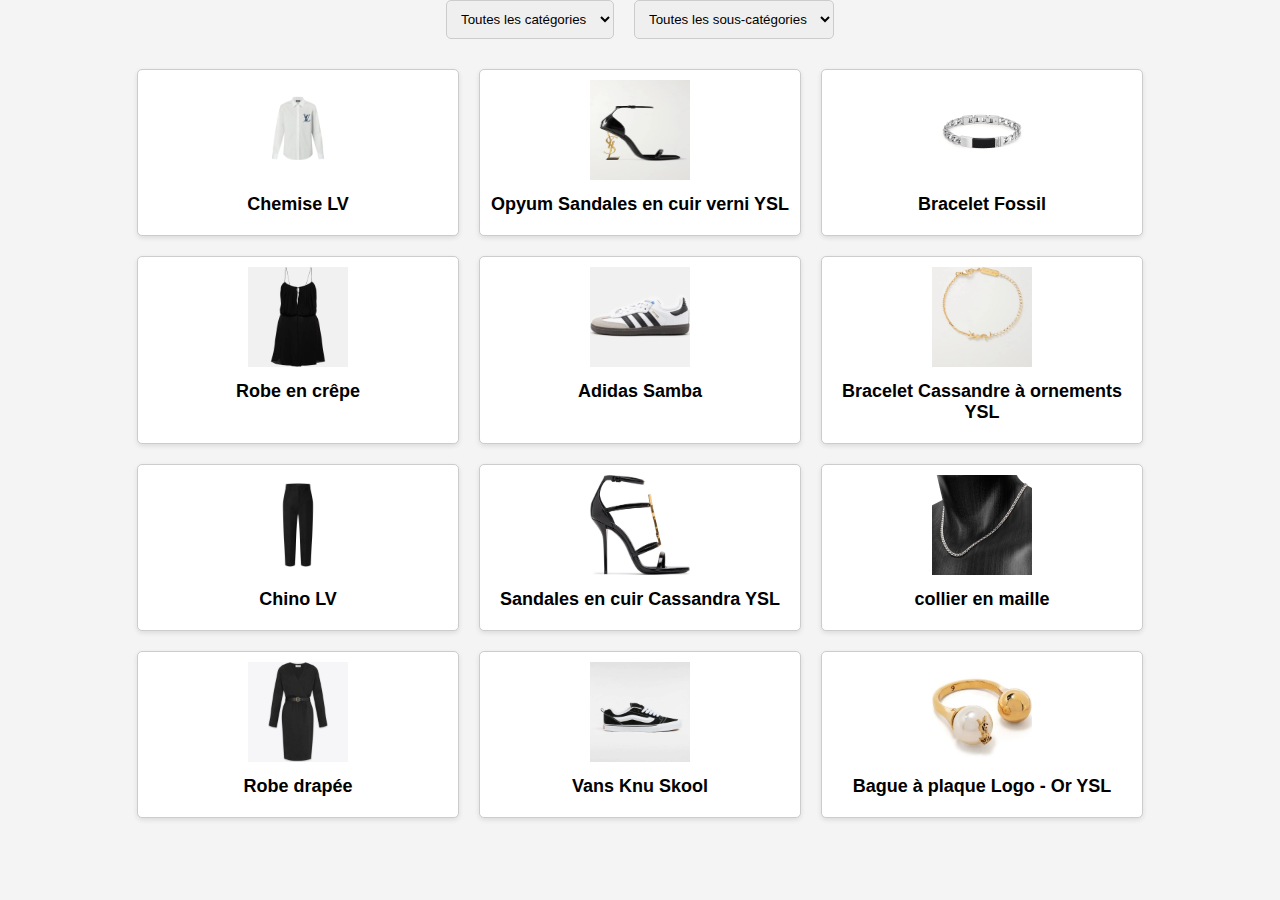
<file: produits.html>
<!DOCTYPE html>
<html lang="fr">
<head>
    <meta charset="UTF-8">
    <meta name="viewport" content="width=device-width, initial-scale=1.0">
    <title>Catalogue de Produits</title>
    <link rel="stylesheet" href="produits.css">
</head>
<body>
    <!-- Section de filtrage des produits par catégorie et sous-catégorie -->
    <div class="filter">
        <select id="categoryFilter" onchange="filterProducts()">
            <option value="">Toutes les catégories</option>
            <option value="homme">Homme</option>
            <option value="femme">Femme</option>
        </select>
        <select id="subcategoryFilter" onchange="filterProducts()">
            <option value="">Toutes les sous-catégories</option>
            <option value="pret-a-porter">Prêt-à-porter</option>
            <option value="sneaker">Sneaker</option>
            <option value="bijoux">Bijoux</option>
        </select>
    </div>

    <!-- Section où les produits seront affichés -->
    <div id="productList">
        <!-- Les produits seront chargés ici dynamiquement -->
    </div>

    <!-- Chargement du script JavaScript pour gérer l'affichage et les filtres -->
    <script src="produits.js"></script>
</body>
</html>
</file>
<file: produits.css>
/* Styles généraux pour le corps de la page */
body {
    font-family: Arial, sans-serif;
    margin: 0;
    padding: 0;
    background-color: #f4f4f4;
}

/* Conteneur principal pour limiter la largeur et centrer le contenu */
.container {
    max-width: 1200px;
    margin: 0 auto;
    padding: 20px;
}

/* Style pour la section de filtrage */
.filter {
    display: flex;
    justify-content: center;
    margin-bottom: 20px;
}

/* Styles pour les listes déroulantes de filtrage */
.filter select {
    padding: 10px;
    margin: 0 10px;
    border-radius: 5px;
    border: 1px solid #ccc;
}

/* Conteneur pour la liste des produits, avec affichage en ligne flexible */
#productList {
    display: flex;
    flex-wrap: wrap;
    justify-content: center;
}

/* Style pour chaque produit individuel */
.product {
    border: 1px solid #ccc;
    border-radius: 5px;
    padding: 10px;
    margin: 10px;
    text-align: center;
    display: inline-block;
    width: calc(33.33% - 20px); /* Affichage en 3 colonnes sur les grands écrans */
    max-width: 300px; /* Largeur maximale pour chaque produit */
    background-color: #fff;
    box-shadow: 0 2px 5px rgba(0, 0, 0, 0.1);
    transition: transform 0.2s;
}

/* Effet de survol pour les produits */
.product:hover {
    transform: scale(1.05);
}

/* Style pour les images des produits */
.product img {
    width: 100px;
    height: 100px;
    transition: transform 0.2s;
    cursor: pointer;
}

/* Effet de zoom sur les images lors du survol */
.product img:hover {
    transform: scale(1.1);
}

/* Style pour le titre (nom) du produit */
.product h3 {
    margin: 10px 0;
    font-size: 18px;
}

/* Style pour les détails du produit (initialement cachés) */
.product-details {
    display: none;
    text-align: left;
    margin-top: 10px;
}

/* Style pour les paragraphes dans les détails du produit */
.product-details p {
    margin: 5px 0;
}

/* Style pour la section prix et ajout au panier */
.product-details .price-add-cart {
    display: flex;
    justify-content: space-between;
    align-items: center;
}

/* Style pour le paragraphe du prix */
.product-details .price-add-cart p {
    margin: 0;
    font-weight: bold;
}

/* Style pour le bouton "Ajout au panier" */
.product-details .price-add-cart button {
    padding: 5px 8px;
    font-size: 14px;
    background-color: #007bff;
    color: white;
    border: none;
    border-radius: 5px;
    cursor: pointer;
}

/* Effet de survol pour le bouton "Ajout au panier" */
.product-details .price-add-cart button:hover {
    background-color: #0056b3;
}

/* Media queries pour les écrans de taille moyenne à petite */
@media (max-width: 1024px) {
    .product {
        width: calc(50% - 20px); /* Affichage en 2 colonnes sur les écrans moyens */
        max-width: 400px; /* Largeur maximale pour chaque produit */
    }
}

@media (max-width: 768px) {
    .product {
        width: 100%; /* Affichage en 1 colonne sur les petits écrans */
        max-width: 100%; /* Largeur maximale pour chaque produit */
    }
}

@media (max-width: 480px) {
    .filter {
        flex-direction: column; /* Réorganiser les filtres en colonne sur les très petits écrans */
        align-items: center; /* Centrer les éléments dans la colonne */
    }

    .filter select {
        width: 100%; /* Largeur pleine pour les listes déroulantes */
        margin-bottom: 10px; /* Espacement inférieur entre les listes déroulantes */
    }
}
</file>
